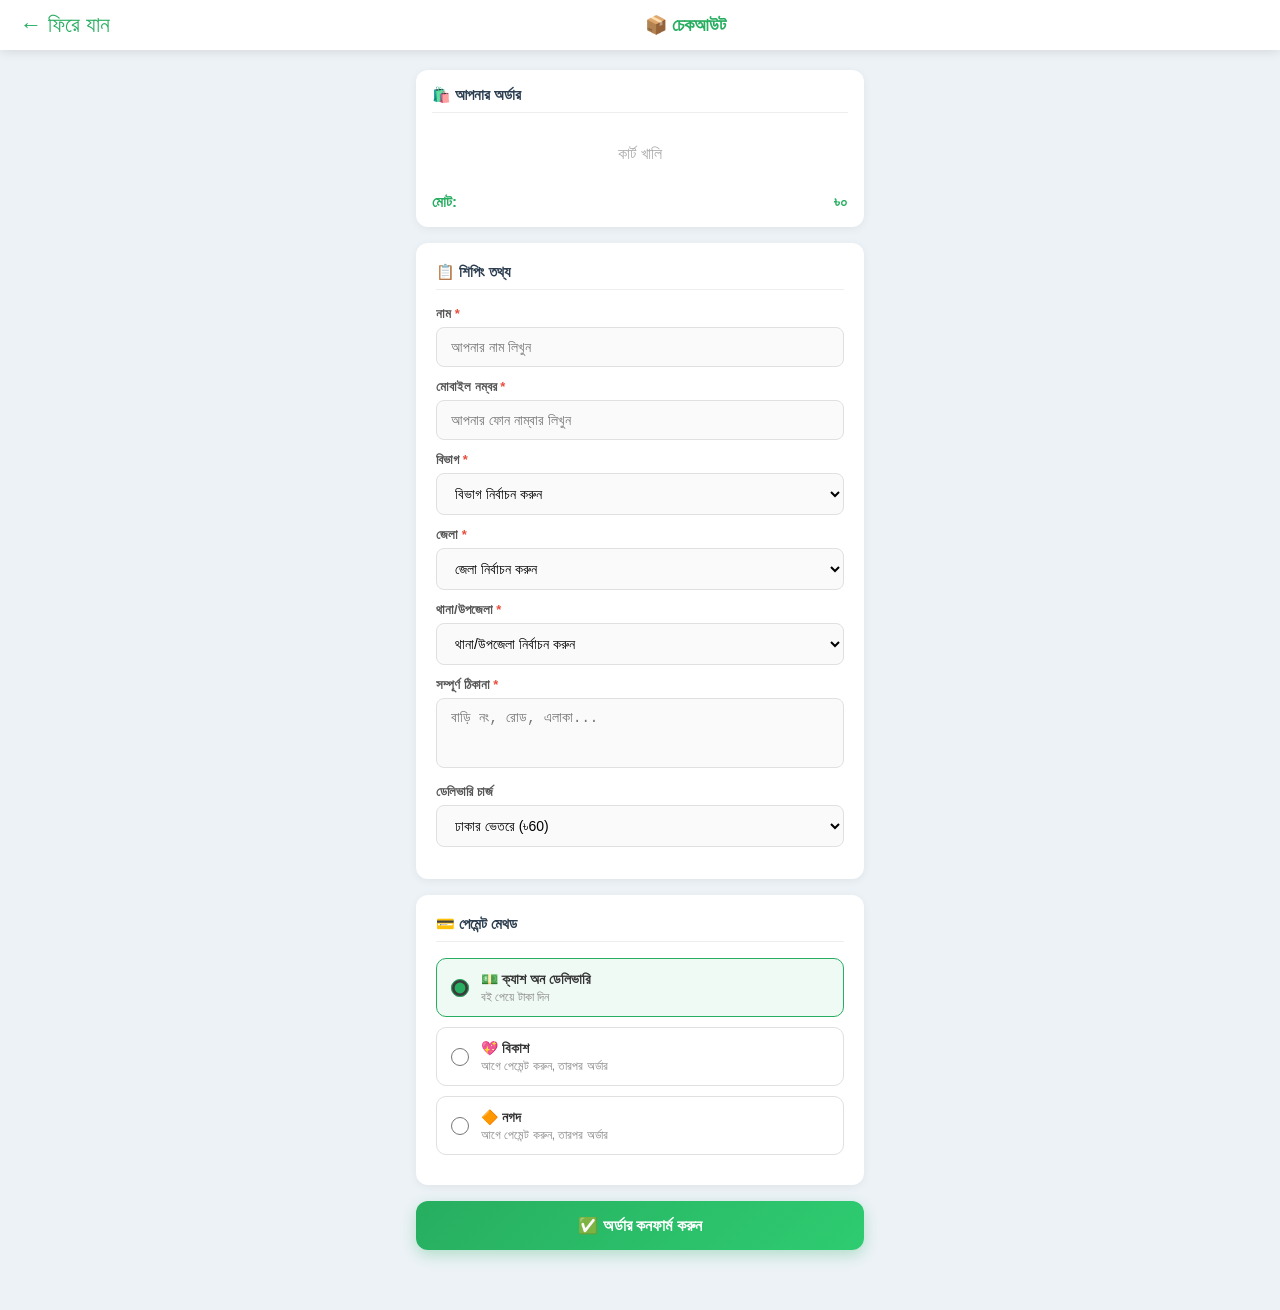
<file: checkout.html>
<!DOCTYPE html>
<html lang="bn">
<head>
    <meta charset="UTF-8">
    <meta name="viewport" content="width=device-width, initial-scale=1.0">
    <title>চেকআউট — গ্রন্থকানন</title>
    <style>
        * { box-sizing: border-box; margin: 0; padding: 0; }
        body { font-family: 'SolaimanLipi', Arial, sans-serif; background: #edf2f7; color: #333; }

        /* NAVBAR */
        .navbar { display: flex; justify-content: space-between; align-items: center; padding: 12px 20px; background: #fff; box-shadow: 0 2px 10px rgba(0,0,0,0.1); position: sticky; top: 0; z-index: 100; }
        .navbar h2 { font-size: 18px; color: #27ae60; }
        .back-btn { background: none; border: none; font-size: 22px; cursor: pointer; color: #27ae60; }

        .container { max-width: 480px; margin: 20px auto; padding: 0 16px 40px; }

        /* ORDER SUMMARY */
        .order-summary { background: #fff; border-radius: 12px; padding: 16px; margin-bottom: 16px; box-shadow: 0 2px 8px rgba(0,0,0,0.06); }
        .order-summary h3 { font-size: 15px; color: #2c3e50; margin-bottom: 12px; padding-bottom: 8px; border-bottom: 1px solid #eee; }
        .order-item { display: flex; align-items: center; gap: 10px; padding: 8px 0; border-bottom: 1px solid #f5f5f5; }
        .order-item img { width: 40px; height: 55px; object-fit: cover; border-radius: 4px; }
        .order-item-info { flex: 1; }
        .order-item-name { font-size: 13px; font-weight: bold; color: #333; }
        .order-item-price { font-size: 12px; color: #e74c3c; font-weight: bold; }
        .order-total { display: flex; justify-content: space-between; align-items: center; margin-top: 10px; font-weight: bold; font-size: 15px; color: #27ae60; }

        /* FORM CARD */
        .form-card { background: #fff; border-radius: 12px; padding: 20px; margin-bottom: 16px; box-shadow: 0 2px 8px rgba(0,0,0,0.06); }
        .form-card h3 { font-size: 15px; color: #2c3e50; margin-bottom: 16px; padding-bottom: 8px; border-bottom: 1px solid #eee; }
        .form-group { margin-bottom: 12px; }
        .form-group label { display: block; font-size: 13px; font-weight: bold; color: #555; margin-bottom: 5px; }
        .form-group label span { color: #e74c3c; }
        .form-group input, .form-group select, .form-group textarea {
            width: 100%; padding: 11px 14px; border: 1.5px solid #e0e0e0; border-radius: 8px; font-size: 14px; outline: none; transition: 0.2s; background: #fafafa;
        }
        .form-group input:focus, .form-group select:focus, .form-group textarea:focus { border-color: #27ae60; background: #fff; }
        .form-group textarea { height: 70px; resize: none; }

        /* PAYMENT */
        .payment-option { display: flex; align-items: center; gap: 12px; padding: 12px 14px; border: 1.5px solid #e0e0e0; border-radius: 10px; cursor: pointer; margin-bottom: 10px; transition: 0.2s; }
        .payment-option.selected { border-color: #27ae60; background: #f0faf4; }
        .payment-option input { width: 18px; height: 18px; accent-color: #27ae60; }
        .payment-option-label { font-size: 14px; font-weight: bold; color: #333; }
        .payment-option-sub { font-size: 12px; color: #888; margin-top: 2px; }

        /* BKASH BOX */
        .bkash-box { background: #fff0f6; border: 1.5px solid #f7b5d0; border-radius: 10px; padding: 16px; margin-top: 10px; display: none; }
        .bkash-box .step { display: flex; align-items: flex-start; gap: 10px; margin-bottom: 10px; font-size: 13px; color: #555; }
        .bkash-box .step-num { background: #e91e8c; color: white; width: 22px; height: 22px; border-radius: 50%; display: flex; align-items: center; justify-content: center; font-size: 11px; font-weight: bold; flex-shrink: 0; margin-top: 1px; }
        .bkash-number { background: #fff; border: 1.5px solid #f7b5d0; border-radius: 8px; padding: 10px 14px; font-size: 16px; font-weight: bold; color: #e91e8c; text-align: center; margin: 10px 0; letter-spacing: 2px; }

        /* CONFIRM BUTTON */
        .confirm-btn { width: 100%; padding: 15px; background: linear-gradient(135deg, #27ae60, #2ecc71); color: white; border: none; border-radius: 12px; font-size: 16px; font-weight: bold; cursor: pointer; box-shadow: 0 5px 15px rgba(39,174,96,0.3); transition: 0.3s; }
        .confirm-btn:hover { transform: translateY(-2px); box-shadow: 0 8px 20px rgba(39,174,96,0.4); }
        .confirm-btn:active { transform: translateY(0); }
    </style>
</head>
<body>

<div class="navbar">
    <button class="back-btn" onclick="window.history.back()">← ফিরে যান</button>
    <h2>📦 চেকআউট</h2>
    <div></div>
</div>

<div class="container">

    <!-- ORDER SUMMARY -->
    <div class="order-summary">
        <h3>🛍️ আপনার অর্ডার</h3>
        <div id="summaryItems"></div>
        <div class="order-total">
            <span>মোট:</span>
            <span id="summaryTotal">৳০</span>
        </div>
    </div>

    <!-- SHIPPING INFO -->
    <div class="form-card">
        <h3>📋 শিপিং তথ্য</h3>

        <div class="form-group">
            <label>নাম <span>*</span></label>
            <input type="text" id="custName" placeholder="আপনার নাম লিখুন">
        </div>

        <div class="form-group">
            <label>মোবাইল নম্বর <span>*</span></label>
            <input type="tel" id="custPhone" placeholder="আপনার ফোন নাম্বার লিখুন" maxlength="11">
        </div>

        <div class="form-group">
            <label>বিভাগ <span>*</span></label>
            <select id="division" onchange="updateDistricts()">
                <option value="">বিভাগ নির্বাচন করুন</option>
                <option>ঢাকা</option>
                <option>চট্টগ্রাম</option>
                <option>রাজশাহী</option>
                <option>খুলনা</option>
                <option>বরিশাল</option>
                <option>সিলেট</option>
                <option>রংপুর</option>
                <option>ময়মনসিংহ</option>
            </select>
        </div>

        <div class="form-group">
            <label>জেলা <span>*</span></label>
            <select id="district" onchange="updateThanas()">
                <option value="">জেলা নির্বাচন করুন</option>
            </select>
        </div>

        <div class="form-group">
            <label>থানা/উপজেলা <span>*</span></label>
            <select id="thana">
                <option value="">থানা/উপজেলা নির্বাচন করুন</option>
            </select>
        </div>

        <div class="form-group">
            <label>সম্পূর্ণ ঠিকানা <span>*</span></label>
            <textarea id="custAddress" placeholder="বাড়ি নং, রোড, এলাকা..."></textarea>
        </div>

        <div class="form-group">
            <label>ডেলিভারি চার্জ</label>
            <select id="location" onchange="updateTotal()">
                <option value="60">ঢাকার ভেতরে (৳60)</option>
                <option value="90">ঢাকার বাইরে (৳90)</option>
            </select>
        </div>
    </div>

    <!-- PAYMENT -->
    <div class="form-card">
        <h3>💳 পেমেন্ট মেথড</h3>

        <label class="payment-option selected" onclick="selectPayment(this, 'cod')">
            <input type="radio" name="payment" value="Cash on Delivery" checked>
            <div>
                <div class="payment-option-label">💵 ক্যাশ অন ডেলিভারি</div>
                <div class="payment-option-sub">বই পেয়ে টাকা দিন</div>
            </div>
        </label>

        <label class="payment-option" onclick="selectPayment(this, 'bkash')">
            <input type="radio" name="payment" value="bKash">
            <div>
                <div class="payment-option-label">💖 বিকাশ</div>
                <div class="payment-option-sub">আগে পেমেন্ট করুন, তারপর অর্ডার</div>
            </div>
        </label>

        <label class="payment-option" onclick="selectPayment(this, 'nagad')">
            <input type="radio" name="payment" value="Nagad">
            <div>
                <div class="payment-option-label">🔶 নগদ</div>
                <div class="payment-option-sub">আগে পেমেন্ট করুন, তারপর অর্ডার</div>
            </div>
        </label>

        <!-- BKASH BOX -->
        <div class="bkash-box" id="bkashBox">
            <div class="step">
                <div class="step-num">১</div>
                <div>আপনার বিকাশ অ্যাপ থেকে <strong>Send Money</strong> করুন</div>
            </div>
            <div class="bkash-number">01516595762</div>
            <div class="step">
                <div class="step-num">২</div>
                <div>মোট পরিমাণ <strong id="bkashAmount">৳০</strong> পাঠান</div>
            </div>
            <div class="step">
                <div class="step-num">৩</div>
                <div>Transaction ID নিচে লিখুন</div>
            </div>
            <div class="form-group" style="margin-top:10px; margin-bottom:0;">
                <input type="text" id="transactionId" placeholder="Transaction ID লিখুন (যেমন: 8AB12CD34E)">
            </div>
        </div>

        <!-- NAGAD BOX -->
        <div class="bkash-box" id="nagadBox" style="background:#fff8f0; border-color:#ffd0a0;">
            <div class="step">
                <div class="step-num" style="background:#f7941d;">১</div>
                <div>আপনার নগদ অ্যাপ থেকে <strong>Send Money</strong> করুন</div>
            </div>
            <div class="bkash-number" style="color:#f7941d; border-color:#ffd0a0;">01516595762</div>
            <div class="step">
                <div class="step-num" style="background:#f7941d;">২</div>
                <div>মোট পরিমাণ <strong id="nagadAmount">৳০</strong> পাঠান</div>
            </div>
            <div class="step">
                <div class="step-num" style="background:#f7941d;">৩</div>
                <div>Transaction ID নিচে লিখুন</div>
            </div>
            <div class="form-group" style="margin-top:10px; margin-bottom:0;">
                <input type="text" id="nagadTransactionId" placeholder="Transaction ID লিখুন">
            </div>
        </div>
    </div>

    <button class="confirm-btn" onclick="confirmOrder()">✅ অর্ডার কনফার্ম করুন</button>

</div>

<!-- SUCCESS MODAL -->
<div id="successModal" style="display:none; position:fixed; top:0; left:0; width:100%; height:100%; background:rgba(0,0,0,0.85); z-index:99999; justify-content:center; align-items:center;">
    <div style="background:#fff; border-radius:20px; padding:35px 30px; text-align:center; max-width:340px; width:90%; box-shadow:0 20px 60px rgba(0,0,0,0.3); animation:popIn 0.4s ease;">
        <div style="width:80px; height:80px; background:linear-gradient(135deg,#27ae60,#2ecc71); border-radius:50%; display:flex; align-items:center; justify-content:center; margin:0 auto 20px; box-shadow:0 8px 20px rgba(39,174,96,0.4);">
            <span style="font-size:35px; color:white;">✓</span>
        </div>
        <h2 style="color:#2c3e50; margin-bottom:8px; font-size:22px;">অর্ডার নিশ্চিত হয়েছে!</h2>
        <p style="color:#27ae60; font-weight:bold; font-size:13px; margin-bottom:20px; letter-spacing:1px;">ORDER CONFIRMED</p>
        <div id="successInfo" style="background:#f8f9fa; border-radius:12px; padding:15px; margin-bottom:20px; text-align:left; font-size:13px; color:#555; line-height:1.8;"></div>
        <p style="color:#888; font-size:12px; margin-bottom:20px; line-height:1.6;">আমরা শীঘ্রই আপনার নম্বরে যোগাযোগ করব। ধন্যবাদ গ্রন্থকানন এ অর্ডার করার জন্য! 📚</p>
        <button onclick="goHome()" style="background:linear-gradient(135deg,#27ae60,#2ecc71); color:white; border:none; padding:13px 40px; border-radius:25px; font-weight:bold; cursor:pointer; font-size:15px; width:100%;">চমৎকার! 🎉</button>
    </div>
</div>

<style>
@keyframes popIn { from { transform:scale(0.8); opacity:0; } to { transform:scale(1); opacity:1; } }
</style>

<script>
const SHEET_URL = 'https://script.google.com/macros/s/AKfycbwUu3eqNtc6hvNcotrw58TRLjjcpyhm7XSMni6FOvEVIWZWeSkE5TEwJ0eNpzdkIV1YgQ/exec';

// Cart থেকে data নাও
let cart = JSON.parse(localStorage.getItem('gronthokanon_cart')) || [];
let discountPercent = JSON.parse(localStorage.getItem('gronthokanon_discount') || '0');

// Order summary দেখাও
function renderSummary() {
    const box = document.getElementById('summaryItems');
    if (cart.length === 0) {
        box.innerHTML = '<p style="color:#aaa; text-align:center; padding:20px;">কার্ট খালি</p>';
        return;
    }
    const grouped = {};
    cart.forEach(item => {
        if (grouped[item.name]) grouped[item.name].qty += 1;
        else grouped[item.name] = { price: item.price, qty: 1, img: item.img || '' };
    });
    let html = '';
    for (let name in grouped) {
        const item = grouped[name];
        html += `
            <div class="order-item">
                <img src="${item.img}" alt="বই">
                <div class="order-item-info">
                    <div class="order-item-name">${name}</div>
                    <div class="order-item-price">৳${item.price} × ${item.qty} = ৳${item.price * item.qty}</div>
                </div>
            </div>`;
    }
    box.innerHTML = html;
    updateTotal();
}

function getSubtotal() {
    const grouped = {};
    cart.forEach(item => {
        if (grouped[item.name]) grouped[item.name].qty += 1;
        else grouped[item.name] = { price: item.price, qty: 1 };
    });
    let total = 0;
    for (let name in grouped) total += grouped[name].price * grouped[name].qty;
    return total;
}

function updateTotal() {
    const subtotal = getSubtotal();
    const delivery = Number(document.getElementById('location').value);
    const discount = Math.round(subtotal * (discountPercent / 100));
    const total = subtotal - discount + delivery;
    document.getElementById('summaryTotal').innerText = '৳' + total;
    document.getElementById('bkashAmount').innerText = '৳' + total;
    document.getElementById('nagadAmount').innerText = '৳' + total;
}

function selectPayment(el, type) {
    document.querySelectorAll('.payment-option').forEach(o => o.classList.remove('selected'));
    el.classList.add('selected');
    document.getElementById('bkashBox').style.display = 'none';
    document.getElementById('nagadBox').style.display = 'none';
    if (type === 'bkash') document.getElementById('bkashBox').style.display = 'block';
    if (type === 'nagad') document.getElementById('nagadBox').style.display = 'block';
}

// Location data
const locationData = {
    "ঢাকা": {
        "ঢাকা": ["আদাবর","বাড্ডা","বংশাল","ক্যান্টনমেন্ট","চকবাজার","দারুস সালাম","ডেমরা","ধানমন্ডি","দোহার","গেন্ডারিয়া","গুলশান","হাজারীবাগ","কদমতলী","কামরাঙ্গীরচর","কেরানীগঞ্জ","খিলগাঁও","খিলক্ষেত","কোতোয়ালি","লালবাগ","মিরপুর","মোহাম্মদপুর","মতিঝিল","নবাবগঞ্জ","নিউ মার্কেট","পল্লবী","পল্টন","রমনা","সাভার","শাহজাহানপুর","শ্যামপুর","সূত্রাপুর","তেজগাঁও","উত্তরা","উত্তর খান","দক্ষিণ খান","ওয়ারী"],
        "গাজীপুর": ["গাজীপুর সদর","কালীগঞ্জ","কাপাসিয়া","শ্রীপুর","টঙ্গী"],
        "নারায়ণগঞ্জ": ["নারায়ণগঞ্জ সদর","আড়াইহাজার","বন্দর","রূপগঞ্জ","সোনারগাঁও"],
        "মানিকগঞ্জ": ["মানিকগঞ্জ সদর","দৌলতপুর","ঘিওর","হরিরামপুর","সাটুরিয়া","শিবালয়","সিংগাইর"],
        "মুন্সীগঞ্জ": ["মুন্সীগঞ্জ সদর","গজারিয়া","লৌহজং","শ্রীনগর","সিরাজদিখান","টঙ্গীবাড়ী"],
        "নরসিংদী": ["নরসিংদী সদর","বেলাব","মনোহরদী","পলাশ","রায়পুরা","শিবপুর"],
        "কিশোরগঞ্জ": ["কিশোরগঞ্জ সদর","অষ্টগ্রাম","বাজিতপুর","ভৈরব","হোসেনপুর","ইটনা","করিমগঞ্জ","কটিয়াদী","কুলিয়ারচর","মিঠামইন","নিকলী","পাকুন্দিয়া","তাড়াইল"],
        "ফরিদপুর": ["ফরিদপুর সদর","আলফাডাঙ্গা","ভাঙ্গা","বোয়ালমারী","চরভদ্রাসন","মধুখালী","নগরকান্দা","সদরপুর","সালথা"],
        "গোপালগঞ্জ": ["গোপালগঞ্জ সদর","কাশিয়ানী","কোটালীপাড়া","মুকসুদপুর","টুঙ্গিপাড়া"],
        "টাঙ্গাইল": ["টাঙ্গাইল সদর","বাসাইল","ভূঞাপুর","দেলদুয়ার","ধনবাড়ী","ঘাটাইল","গোপালপুর","কালিহাতী","মধুপুর","মির্জাপুর","নাগরপুর","সখিপুর"],
        "রাজবাড়ী": ["রাজবাড়ী সদর","বালিয়াকান্দি","গোয়ালন্দ","কালুখালী","পাংশা"],
        "শরীয়তপুর": ["শরীয়তপুর সদর","ভেদরগঞ্জ","ডামুড্যা","গোসাইরহাট","নড়িয়া","জাজিরা"],
        "মাদারীপুর": ["মাদারীপুর সদর","কালকিনি","রাজৈর","শিবচর"]
    },
    "চট্টগ্রাম": {
        "চট্টগ্রাম": ["আকবরশাহ","বাকলিয়া","বায়েজিদ","বন্দর","চান্দগাঁও","ডবলমুরিং","ইপিজেড","হালিশহর","হাটহাজারী","কোতোয়ালি","খুলশী","লোহাগাড়া","পাহাড়তলী","পতেঙ্গা","পাঁচলাইশ","রাউজান","রাঙ্গুনিয়া","সন্দ্বীপ","সাতকানিয়া","সীতাকুণ্ড"],
        "কক্সবাজার": ["কক্সবাজার সদর","চকরিয়া","কুতুবদিয়া","মহেশখালী","পেকুয়া","রামু","টেকনাফ","উখিয়া"],
        "কুমিল্লা": ["কুমিল্লা সদর","বরুড়া","ব্রাহ্মণপাড়া","বুড়িচং","চান্দিনা","চৌদ্দগ্রাম","দাউদকান্দি","দেবিদ্বার","হোমনা","লাকসাম","মেঘনা","মনোহরগঞ্জ","মুরাদনগর","নাঙ্গলকোট","তিতাস"],
        "ফেনী": ["ফেনী সদর","ছাগলনাইয়া","দাগনভূঞা","ফুলগাজী","পরশুরাম","সোনাগাজী"],
        "নোয়াখালী": ["নোয়াখালী সদর","বেগমগঞ্জ","চাটখিল","কোম্পানীগঞ্জ","হাতিয়া","কবিরহাট","সেনবাগ","সোনাইমুড়ী","সুবর্ণচর"],
        "লক্ষ্মীপুর": ["লক্ষ্মীপুর সদর","কমলনগর","রামগঞ্জ","রামগতি","রায়পুর"],
        "চাঁদপুর": ["চাঁদপুর সদর","ফরিদগঞ্জ","হাইমচর","হাজীগঞ্জ","কচুয়া","মতলব উত্তর","মতলব দক্ষিণ","শাহরাস্তি"],
        "ব্রাহ্মণবাড়িয়া": ["ব্রাহ্মণবাড়িয়া সদর","আখাউড়া","বাঞ্ছারামপুর","কসবা","নাসিরনগর","নবীনগর","সরাইল"],
        "খাগড়াছড়ি": ["খাগড়াছড়ি সদর","দিঘীনালা","গুইমারা","লক্ষ্মীছড়ি","মাটিরাঙ্গা","মানিকছড়ি","পানছড়ি","রামগড়"],
        "রাঙামাটি": ["রাঙামাটি সদর","বাঘাইছড়ি","বরকল","কাপ্তাই","কাউখালী","লংগদু","নানিয়ারচর","রাজস্থলী","বিলাইছড়ি","জুরাছড়ি"],
        "বান্দরবান": ["বান্দরবান সদর","আলীকদম","লামা","নাইক্ষ্যংছড়ি","রোয়াংছড়ি","রুমা","থানচি"]
    },
    "রাজশাহী": {
        "রাজশাহী": ["রাজশাহী সদর","বাঘা","চারঘাট","দুর্গাপুর","গোদাগাড়ী","মোহনপুর","পবা","পুঠিয়া","তানোর"],
        "নাটোর": ["নাটোর সদর","বড়াইগ্রাম","বাগাতিপাড়া","গুরুদাসপুর","লালপুর","সিংড়া"],
        "নওগাঁ": ["নওগাঁ সদর","আত্রাই","বদলগাছী","ধামইরহাট","মান্দা","মহাদেবপুর","নিয়ামতপুর","পত্নীতলা","পোরশা","রাণীনগর","সাপাহার"],
        "চাঁপাইনবাবগঞ্জ": ["চাঁপাইনবাবগঞ্জ সদর","ভোলাহাট","গোমস্তাপুর","নাচোল","শিবগঞ্জ"],
        "পাবনা": ["পাবনা সদর","আটঘরিয়া","বেড়া","ভাঙ্গুড়া","চাটমোহর","ফরিদপুর","ঈশ্বরদী","সাঁথিয়া","সুজানগর"],
        "সিরাজগঞ্জ": ["সিরাজগঞ্জ সদর","বেলকুচি","চৌহালি","কামারখন্দ","কাজিপুর","রায়গঞ্জ","শাহজাদপুর","তাড়াশ","উল্লাপাড়া"],
        "বগুড়া": ["বগুড়া সদর","আদমদিঘি","ধুনট","দুপচাঁচিয়া","গাবতলী","কাহালু","নন্দীগ্রাম","সারিয়াকান্দি","শাজাহানপুর","শেরপুর","শিবগঞ্জ","সোনাতলা"],
        "জয়পুরহাট": ["জয়পুরহাট সদর","আক্কেলপুর","কালাই","ক্ষেতলাল","পাঁচবিবি"]
    },
    "খুলনা": {
        "খুলনা": ["খুলনা সদর","বটিয়াঘাটা","দাকোপ","ডুমুরিয়া","ফুলতলা","কয়রা","পাইকগাছা","রূপসা","তেরখাদা"],
        "যশোর": ["যশোর সদর","অভয়নগর","বাঘারপাড়া","চৌগাছা","ঝিকরগাছা","কেশবপুর","মণিরামপুর","শার্শা"],
        "সাতক্ষীরা": ["সাতক্ষীরা সদর","আশাশুনি","দেবহাটা","কলারোয়া","কালিগঞ্জ","শ্যামনগর","তালা"],
        "বাগেরহাট": ["বাগেরহাট সদর","চিতলমারী","ফকিরহাট","কচুয়া","মোংলা","মোরেলগঞ্জ","মুলতাপাড়া","রামপাল","শরণখোলা"],
        "নড়াইল": ["নড়াইল সদর","কালিয়া","লোহাগড়া"],
        "মাগুরা": ["মাগুরা সদর","মহম্মদপুর","শালিখা","শ্রীপুর"],
        "ঝিনাইদহ": ["ঝিনাইদহ সদর","হরিণাকুণ্ডু","কালীগঞ্জ","কোটচাঁদপুর","মহেশপুর","শৈলকুপা"],
        "কুষ্টিয়া": ["কুষ্টিয়া সদর","ভেড়ামারা","দৌলতপুর","খোকসা","কুমারখালী","মিরপুর"],
        "চুয়াডাঙ্গা": ["চুয়াডাঙ্গা সদর","আলমডাঙ্গা","দামুড়হুদা","জীবননগর"],
        "মেহেরপুর": ["মেহেরপুর সদর","গাংনী","মুজিবনগর"]
    },
    "বরিশাল": {
        "বরিশাল": ["বরিশাল সদর","আগৈলঝাড়া","বাকেরগঞ্জ","বানারীপাড়া","গৌরনদী","হিজলা","মেহেন্দিগঞ্জ","মুলাদী","উজিরপুর"],
        "পটুয়াখালী": ["পটুয়াখালী সদর","বাউফল","দশমিনা","গলাচিপা","কলাপাড়া","মির্জাগঞ্জ","রাঙ্গাবালী"],
        "ভোলা": ["ভোলা সদর","বোরহানউদ্দিন","চরফ্যাশন","দৌলতখান","লালমোহন","মনপুরা","তজুমদ্দিন"],
        "ঝালকাঠি": ["ঝালকাঠি সদর","কাঁঠালিয়া","নলছিটি","রাজাপুর"],
        "পিরোজপুর": ["পিরোজপুর সদর","ভান্ডারিয়া","কাউখালী","মঠবাড়িয়া","নাজিরপুর","নেছারাবাদ","জিয়ানগর"],
        "বরগুনা": ["বরগুনা সদর","আমতলী","বামনা","বেতাগী","পাথরঘাটা","তালতলী"]
    },
    "সিলেট": {
        "সিলেট": ["সিলেট সদর","বালাগঞ্জ","বিয়ানীবাজার","বিশ্বনাথ","কোম্পানীগঞ্জ","ফেঞ্চুগঞ্জ","গোলাপগঞ্জ","গোয়াইনঘাট","জকিগঞ্জ","কানাইঘাট","ওসমানীনগর","দক্ষিণ সুরমা","জৈন্তাপুর"],
        "মৌলভীবাজার": ["মৌলভীবাজার সদর","বড়লেখা","জুড়ী","কমলগঞ্জ","কুলাউড়া","রাজনগর","শ্রীমঙ্গল"],
        "হবিগঞ্জ": ["হবিগঞ্জ সদর","আজমিরীগঞ্জ","বাহুবল","বানিয়াচং","চুনারুঘাট","লাখাই","মাধবপুর","নবীগঞ্জ"],
        "সুনামগঞ্জ": ["সুনামগঞ্জ সদর","বিশ্বম্ভরপুর","দক্ষিণ সুনামগঞ্জ","দিরাই","ধর্মপাশা","জামালগঞ্জ","জগন্নাথপুর","শাল্লা","তাহিরপুর"]
    },
    "রংপুর": {
        "রংপুর": ["রংপুর সদর","বদরগঞ্জ","গঙ্গাচড়া","কাউনিয়া","মিঠাপুকুর","পীরগঞ্জ","পীরগাছা","তারাগঞ্জ"],
        "দিনাজপুর": ["দিনাজপুর সদর","বিরামপুর","বিরল","বোচাগঞ্জ","চিরিরবন্দর","ফুলবাড়ী","ঘোড়াঘাট","হাকিমপুর","খানসামা","নবাবগঞ্জ","পার্বতীপুর"],
        "কুড়িগ্রাম": ["কুড়িগ্রাম সদর","ভুরুঙ্গামারী","চর রাজিবপুর","চিলমারী","ফুলবাড়ী","নাগেশ্বরী","রাজারহাট","রৌমারী","উলিপুর"],
        "গাইবান্ধা": ["গাইবান্ধা সদর","ফুলছড়ি","গোবিন্দগঞ্জ","পলাশবাড়ী","সাদুল্লাপুর","সাঘাটা","সুন্দরগঞ্জ"],
        "নীলফামারী": ["নীলফামারী সদর","ডিমলা","ডোমার","জলঢাকা","কিশোরগঞ্জ","সৈয়দপুর"],
        "লালমনিরহাট": ["লালমনিরহাট সদর","আদিতমারী","কালীগঞ্জ","হাতীবান্ধা","পাটগ্রাম"],
        "ঠাকুরগাঁও": ["ঠাকুরগাঁও সদর","বালিয়াডাঙ্গী","হরিপুর","পীরগঞ্জ","রাণীশংকৈল"],
        "পঞ্চগড়": ["পঞ্চগড় সদর","আটোয়ারী","বোদা","দেবীগঞ্জ","তেতুলিয়া"]
    },
    "ময়মনসিংহ": {
        "ময়মনসিংহ": ["ময়মনসিংহ সদর","ভালুকা","ধোবাউড়া","ফুলবাড়িয়া","গফরগাঁও","গৌরীপুর","হালুয়াঘাট","ঈশ্বরগঞ্জ","মুক্তাগাছা","নান্দাইল","ফুলপুর","তারাকান্দা","ত্রিশাল"],
        "নেত্রকোণা": ["নেত্রকোণা সদর","আটপাড়া","বারহাট্টা","দুর্গাপুর","কলমাকান্দা","কেন্দুয়া","খালিয়াজুড়ি","মদন","মোহনগঞ্জ","পূর্বধলা"],
        "জামালপুর": ["জামালপুর সদর","বকশীগঞ্জ","দেওয়ানগঞ্জ","ইসলামপুর","মাদারগঞ্জ","মেলান্দহ","সরিষাবাড়ী"],
        "শেরপুর": ["শেরপুর সদর","ঝিনাইগাতী","নকলা","নালিতাবাড়ী","শ্রীবরদী"]
    }
};

function updateDistricts() {
    const division = document.getElementById('division').value;
    const districtSel = document.getElementById('district');
    const thanaSel = document.getElementById('thana');
    districtSel.innerHTML = '<option value="">জেলা নির্বাচন করুন</option>';
    thanaSel.innerHTML = '<option value="">থানা/উপজেলা নির্বাচন করুন</option>';
    if (division && locationData[division]) {
        Object.keys(locationData[division]).forEach(d => {
            districtSel.innerHTML += `<option>${d}</option>`;
        });
    }
}

function updateThanas() {
    const division = document.getElementById('division').value;
    const district = document.getElementById('district').value;
    const thanaSel = document.getElementById('thana');
    thanaSel.innerHTML = '<option value="">থানা/উপজেলা নির্বাচন করুন</option>';
    if (division && district && locationData[division][district]) {
        locationData[division][district].forEach(t => {
            thanaSel.innerHTML += `<option>${t}</option>`;
        });
    }
}

function confirmOrder() {
    const name = document.getElementById('custName').value.trim();
    const phone = document.getElementById('custPhone').value.trim();
    const division = document.getElementById('division').value;
    const district = document.getElementById('district').value;
    const thana = document.getElementById('thana').value;
    const address = document.getElementById('custAddress').value.trim();
    const delivery = document.getElementById('location').value;
    const paymentMethod = document.querySelector('input[name="payment"]:checked')?.value || 'COD';

    if (!name) return alert('নাম লিখুন!');
    if (!phone || phone.length !== 11) return alert('সঠিক ১১ সংখ্যার মোবাইল নম্বর দিন!');
    if (!division) return alert('বিভাগ নির্বাচন করুন!');
    if (!district) return alert('জেলা নির্বাচন করুন!');
    if (!thana) return alert('থানা/উপজেলা নির্বাচন করুন!');
    if (!address) return alert('ঠিকানা লিখুন!');

    let transactionId = '';
    if (paymentMethod === 'bKash') {
        transactionId = document.getElementById('transactionId').value.trim();
        if (!transactionId) return alert('বিকাশ Transaction ID লিখুন!');
    }
    if (paymentMethod === 'Nagad') {
        transactionId = document.getElementById('nagadTransactionId').value.trim();
        if (!transactionId) return alert('নগদ Transaction ID লিখুন!');
    }

    const grouped = {};
    cart.forEach(item => { grouped[item.name] = (grouped[item.name] || 0) + 1; });
    const bookList = Object.entries(grouped).map(([k, v]) => `${k} (${v}টি)`).join(', ');
    const total = document.getElementById('summaryTotal').innerText;
    const fullAddress = `${thana}, ${district}, ${division} — ${address}`;

    const data = {
        name, phone,
        address: fullAddress,
        books: bookList,
        payment: paymentMethod + (transactionId ? ` (TxID: ${transactionId})` : ''),
        delivery: '৳' + delivery,
        total
    };

    fetch(SHEET_URL, {
        method: 'POST',
        mode: 'no-cors',
        headers: { 'Content-Type': 'application/json' },
        body: JSON.stringify(data)
    });

    // Cart clear
    localStorage.removeItem('gronthokanon_cart');

    // Success modal
    document.getElementById('successInfo').innerHTML = `
        👤 <strong>${name}</strong><br>
        📞 ${phone}<br>
        📍 ${fullAddress}<br>
        💳 ${paymentMethod}${transactionId ? ` — TxID: ${transactionId}` : ''}<br>
        💰 <strong style="color:#e74c3c;">${total}</strong>
    `;
    const modal = document.getElementById('successModal');
    modal.style.display = 'flex';
}

function goHome() {
    window.location.href = 'index.html';
}

window.onload = renderSummary;
</script>
</body>
</html>
</file>
